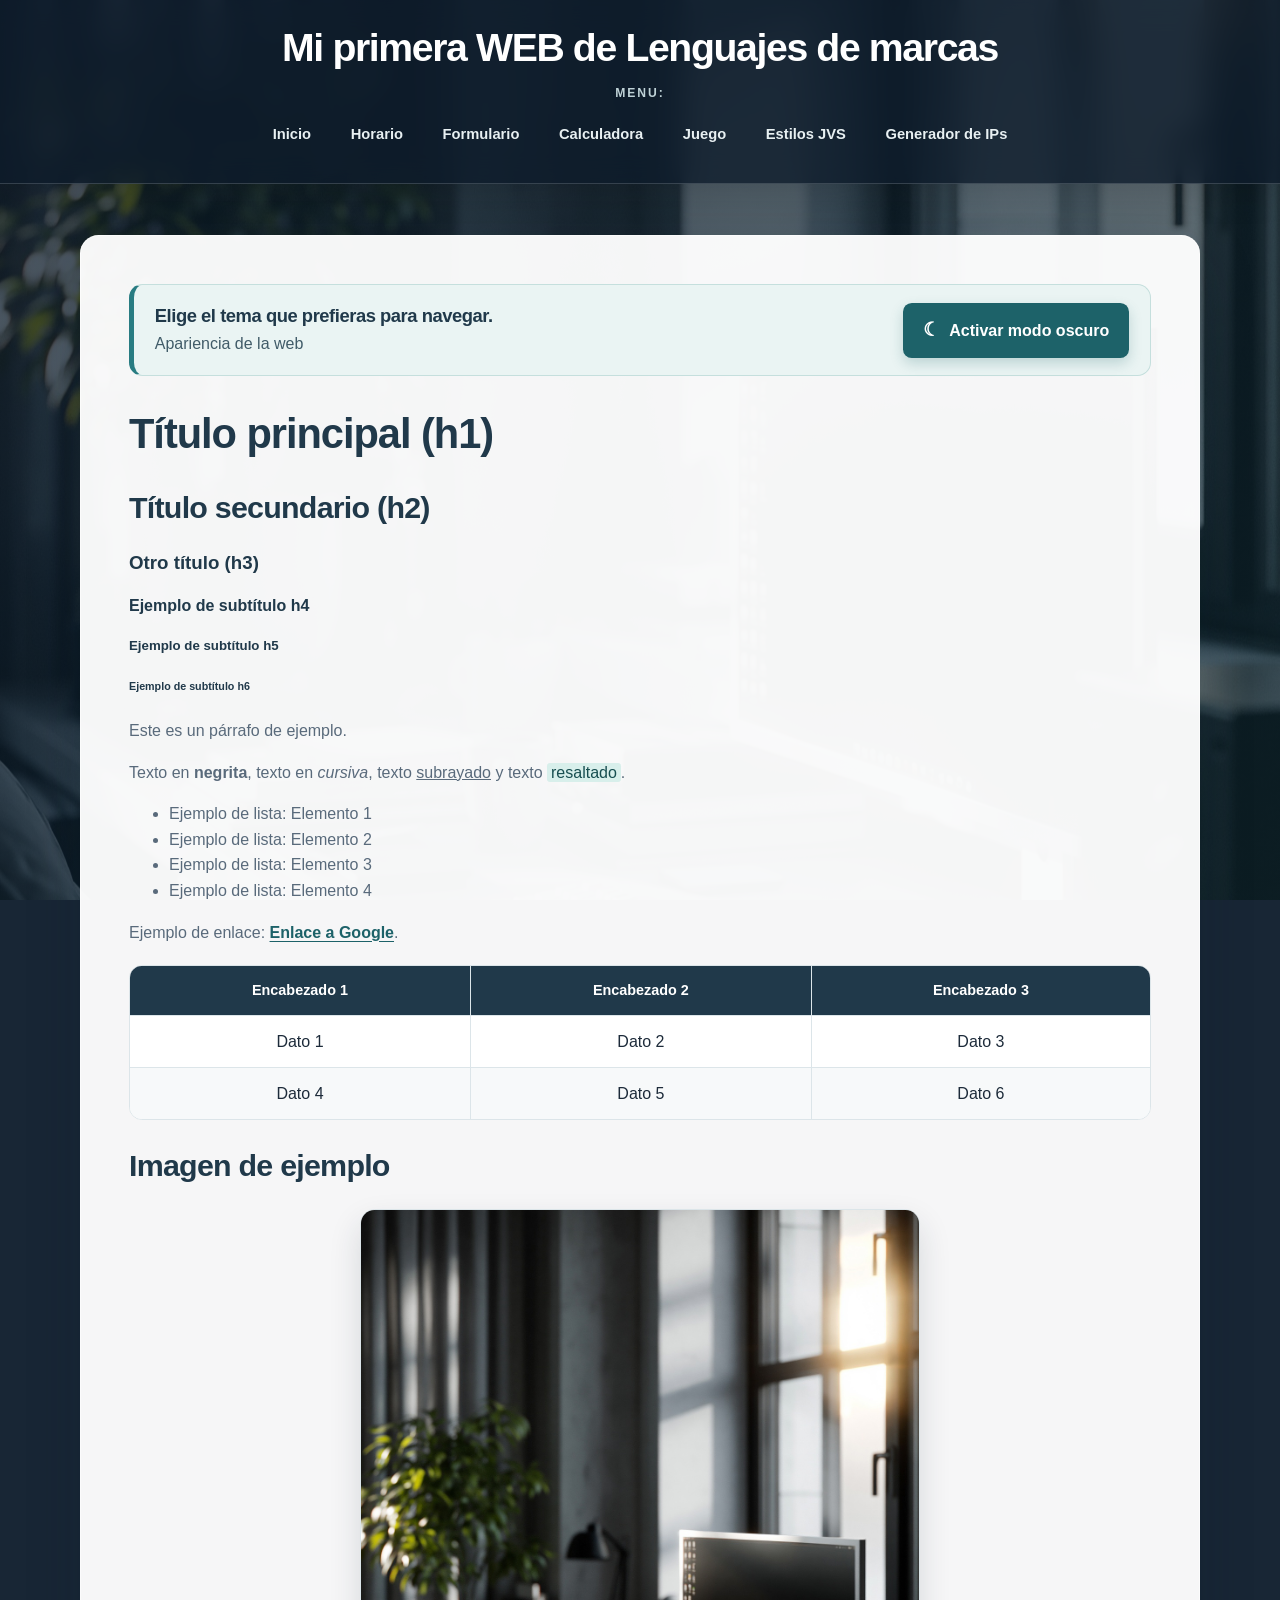
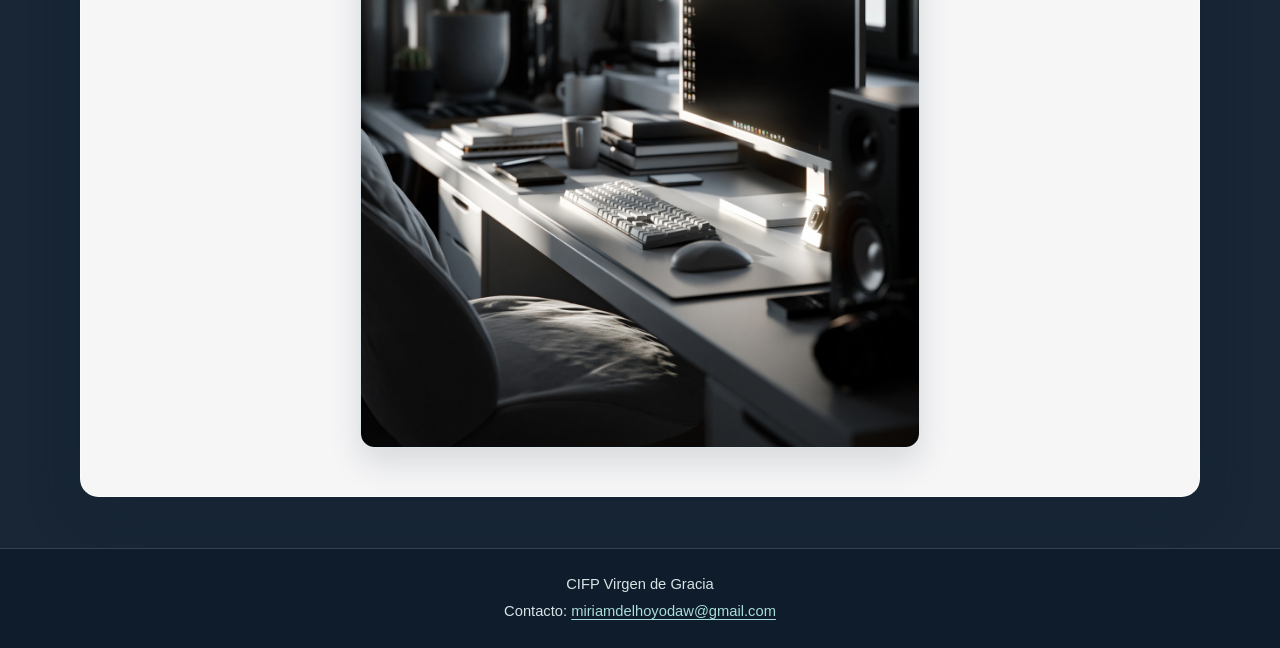
<file: index.html>
<!doctype html>
<html lang="es">
  <!-- Información del documento HTML -->
  <head>
    <meta charset="UTF-8" />
    <title>Inicio</title>

    <!-- en esta linea se enlaza el archivo de estilo (CSS)-->
    <link rel="stylesheet" href="css/estilo.css" />
    <link id="tema-oscuro" rel="stylesheet" href="css/oscuro.css" disabled />
    <script src="js/cambiarmodo.js" defer></script>
  </head>

  <!--------BODY--(CUERPO)----------------------------------------------------->
  <body>
    <!-- HEADER (ENCABEZADO)-->
    <header>
      <h1>Mi primera WEB de Lenguajes de marcas</h1>
      <h2>Menu:</h2>
      <nav>
        <a href="index.html">Inicio</a>
        <a href="horario.html">Horario</a>
        <a href="formulario.html">Formulario</a>
        <a href="calculadora.html">Calculadora</a>
        <a href="PiedraPapelTijera.html">Juego</a>
        <a href="EstilosJVS.html">Estilos JVS</a>
        <a href="generadorip.html">Generador de IPs</a>
      </nav>
    </header>

    <!-- MAIN (CONTENIDO)-->
    <main>
      <section class="selector-tema" aria-label="Apariencia de la web">
        <div>
          <h2>Elige el tema que prefieras para navegar.</h2>
          <p>Apariencia de la web</p>
        </div>
        <button type="button" class="theme-toggle-home" data-cambiar-modo aria-pressed="false" onclick="cambiarModo()">Activar modo oscuro</button>
      </section>
      <!-- Títulos -->
      <h1>Título principal (h1)</h1>
      <h2>Título secundario (h2)</h2>
      <h3>Otro título (h3)</h3>
      <h4>Ejemplo de subtítulo h4</h4>
      <h5>Ejemplo de subtítulo h5</h5>
      <h6>Ejemplo de subtítulo h6</h6>
      

      <!-- Texto -->
      <p>Este es un párrafo de ejemplo.</p>

      <p>
        Texto en <strong>negrita</strong>, texto en <em>cursiva</em>, texto
        <u>subrayado</u> y texto <mark>resaltado</mark>.
      </p>

      <ul>
        <li>Ejemplo de lista: Elemento 1</li>
        <li>Ejemplo de lista: Elemento 2</li>
        <li>Ejemplo de lista: Elemento 3</li>
        <li>Ejemplo de lista: Elemento 4</li>
      </ul>
      <p>
        Ejemplo de enlace:
        <a href="https://www.google.com">Enlace a Google</a>.
      </p>

      <table>
        <thead>
          <tr>
            <th>Encabezado 1</th>
            <th>Encabezado 2</th>
            <th>Encabezado 3</th>
          </tr>
        </thead>
        <tbody>
          <tr>
            <td>Dato 1</td>
            <td>Dato 2</td>
            <td>Dato 3</td>
          </tr>
          <tr>
            <td>Dato 4</td>
            <td>Dato 5</td>
            <td>Dato 6</td>
          </tr>
        </tbody>
      </table>

      <h2>Imagen de ejemplo</h2>
      <img class="imagen-setup" src="IMG/setup.jpg" alt="Setup de escritorio" />
    </main>

    <!-- FOOTER (PIE DE PÁGINA)-->
    <footer>
      <p>CIFP Virgen de Gracia</p>
      <p>
        Contacto:
        <a href="mailto:miriamdelhoyodaw@gmail.com"
          >miriamdelhoyodaw@gmail.com</a
        >
      </p>
    </footer>
    <!--------------------------------------------------------------->
  </body>
</html>
</file>
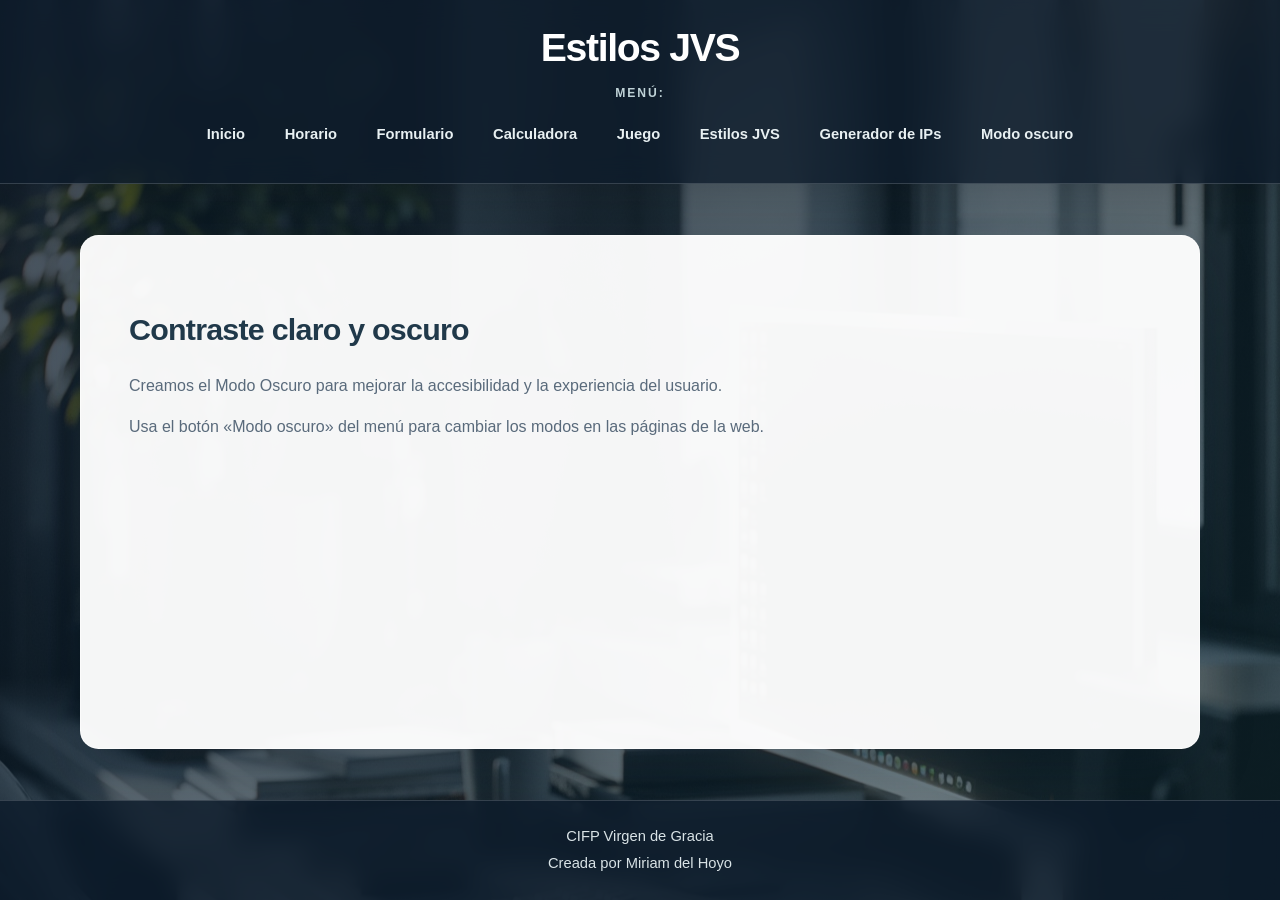
<file: EstilosJVS.html>
<!doctype html>
<html lang="es">
  <head>
    <meta charset="UTF-8" />
    <meta name="viewport" content="width=device-width, initial-scale=1.0" />
    <title>Estilos JVS</title>
    <link rel="stylesheet" href="css/estilo.css" />
    <link id="tema-oscuro" rel="stylesheet" href="css/oscuro.css" disabled />
    <script src="js/cambiarmodo.js" defer></script>
  </head>
  <body>
    <header>
      <h1>Estilos JVS</h1>
      <h2>Menú:</h2>
      <nav>
        <a href="index.html">Inicio</a>
        <a href="horario.html">Horario</a>
        <a href="formulario.html">Formulario</a>
        <a href="calculadora.html">Calculadora</a>
        <a href="PiedraPapelTijera.html">Juego</a>
        <a href="EstilosJVS.html" aria-current="page">Estilos JVS</a>
        <a href="generadorip.html">Generador de IPs</a>
        <button type="button" class="theme-toggle" data-cambiar-modo aria-pressed="false" onclick="cambiarModo()">Modo oscuro</button>
      </nav>
    </header>
    <main>
      <h2>Contraste claro y oscuro</h2>
      <p>
        Creamos el Modo Oscuro para mejorar la accesibilidad y la experiencia del usuario.
      </p>
      <p>
        Usa el botón «Modo oscuro» del menú para cambiar los modos en las páginas de la web.
      </p>
    </main>
    <footer>
      <p>CIFP Virgen de Gracia</p>
      <p>Creada por Miriam del Hoyo</p>
    </footer>
  </body>
</html>
</file>
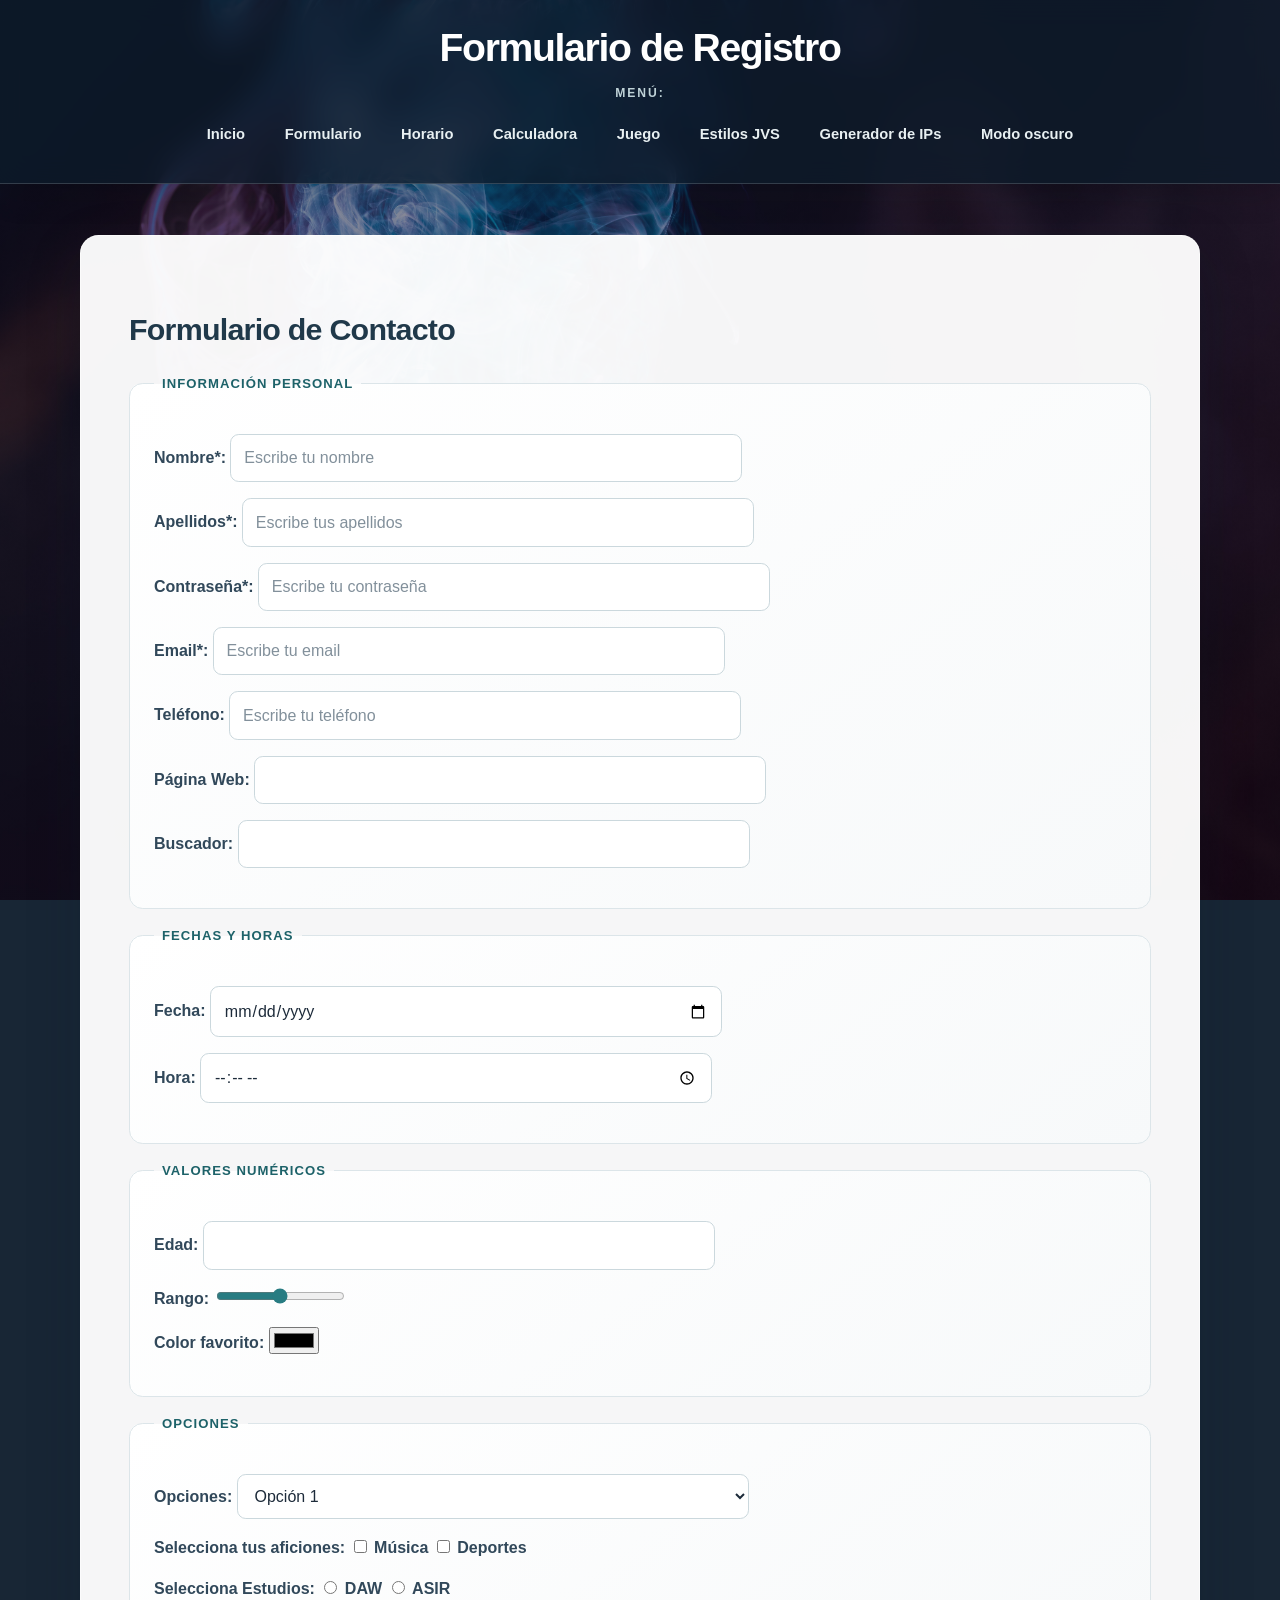
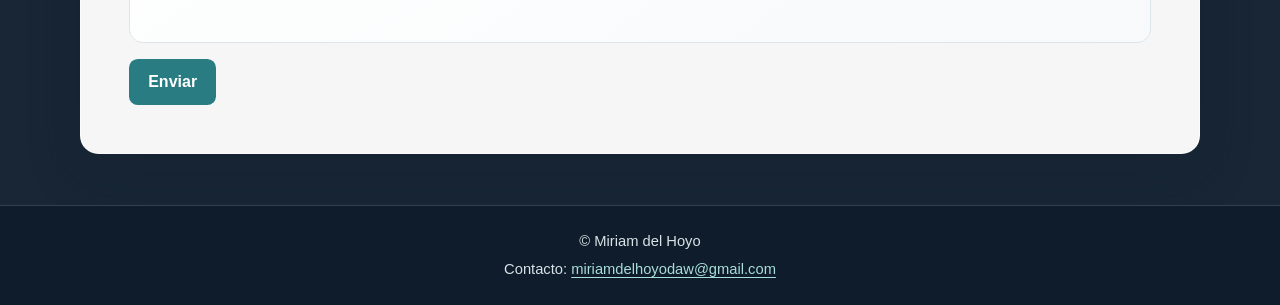
<file: formulario.html>
<!DOCTYPE html>
<html lang="es">
<head>
    <meta charset="UTF-8">
    <meta name="viewport" content="width=device-width, initial-scale=1.0">
    <title>Formulario</title>
    <link rel="stylesheet" href="css/estilo.css">
    <link id="tema-oscuro" rel="stylesheet" href="css/oscuro.css" disabled>
    <script src="js/cambiarmodo.js" defer></script>
</head>
<body class="pagina-formulario">
<!-- HEADER (CABECERA)-->
    <div id="header">
        <header>
        <h1>Formulario de Registro</h1>
        <h2>Menú:</h2>
        <nav>
            <a href="index.html">Inicio</a>
            <a href="formulario.html">Formulario</a>
            <a href="horario.html">Horario</a>
            <a href="calculadora.html">Calculadora</a>
            <a href="PiedraPapelTijera.html">Juego</a>
            <a href="EstilosJVS.html">Estilos JVS</a>
            <a href="generadorip.html">Generador de IPs</a>
            <button type="button" class="theme-toggle" data-cambiar-modo aria-pressed="false" onclick="cambiarModo()">Modo oscuro</button>
        </nav>
    </header>
    </div> 
    <!--CONTENIDO PRINCIPAL-->
    <main>
        <h2>Formulario de Contacto</h2>
        <form method="post">
        <fieldset>
            <!--INFORMACIÓN PERSONAL-->
            <legend>Información Personal</legend>
           <p>
                <label for="nombre">Nombre*:</label>
             <input type="text" id="nombre" name="nombre" placeholder="Escribe tu nombre" required>
            </p>
            <p>
                <label for="apellidos">Apellidos*:</label>
              <input type="text" id="apellidos" name="apellidos" placeholder="Escribe tus apellidos" required>
            </p>
            <!--CONTRASEÑA-->
            <p>
                <label for="contraseña">Contraseña*:</label>
                <input type="password" id="contraseña" name="contraseña" placeholder="Escribe tu contraseña" required>
            </p>
            <!--EMAIL-->
            <p>
                <label for="email">Email*:</label>
                <input type="email" id="email" name="email" placeholder="Escribe tu email" required>
            </p>
            <!--TELÉFONO-->
            <p>
                <label for="telefono">Teléfono:</label>
                <input type="tel" id="telefono" name="telefono" placeholder="Escribe tu teléfono">     
            </p>
            <!--URL-->
            <p>
                <label for="web">Página Web:</label>
                <input type="url" id="web" name="web">
            </p> 
            <!--BUSCADOR-->
            <p>
                <label for="buscador">Buscador:</label>
                <input type="search" id="buscador" name="buscador">    
            </p>
        </fieldset>
<fieldset> <!--FECHAS Y HORAS-->
    <legend> FECHAS Y HORAS</legend>
<!--FECHA-->
    <p>
        <label for="fecha">Fecha:</label>
        <input type="date" id="fecha" name="fecha">
    </P>
<!--HORA-->
    <p>
        <label for="hora">Hora:</label>
        <input type="time" id="hora" name="hora">
    </P>
</fieldset>
<!--VALORES NUMÉRICOS-->
<fieldset>
    <legend>VALORES NUMÉRICOS</legend>
    <!--EDAD-->
    <p>
        <label for="edad">Edad:</label>
        <input type="number" id="edad" name="edad" min="0" max="120">
    </P>   
    <!--RANGO-->
    <p>
        <label for="rango">Rango:</label>
        <input type="range" id="rango" name="rango" min="0" max="100">
    </P>
    <!--COLOR FAVORITO-->
    <p>
        <label for="color">Color favorito:</label>
        <input type="color" id="color" name="color">
    </P>
</fieldset>

<!--OPCIONES-->
<fieldset>
<legend>OPCIONES</legend>
    <!--LISTA DESPLEGABLE-->
    <p>
        <label for="opciones">Opciones:</label>
        <select id="opciones" name="opciones">
            <option value="opcion1">Opción 1</option>
            <option value="opcion2">Opción 2</option>
            <option value="opcion3">Opción 3</option>
        </select>
    </P>
    <!--CHECKBOX-->
    <p>
        <label>Selecciona tus aficiones:</label>
        <input type="checkbox" id="checkbox1" name="checkbox1" value="opcion1">
        <label for="checkbox1">Música</label>
        <input type="checkbox" id="checkbox2" name="checkbox2" value="opcion2">
        <label for="checkbox2">Deportes</label>
    </P>
    <!--RADIO BUTTONS-->
    <p>
        <label>Selecciona Estudios:</label>
        <input type="radio" id="radio1" name="radios" value="opcion1">
        <label for="radio1">DAW</label>
        <input type="radio" id="radio2" name="radios" value="opcion2">
        <label for="radio2">ASIR</label>
    </P>
</fieldset>

        <button type="submit">Enviar</button>
        </form>
    </main> 

    <!-- FOOTER (PIE DE PÁGINA)-->
     <footer>
        <p>&copy; Miriam del Hoyo</p>
        <p>
            Contacto:
            <a href="mailto:miriamdelhoyodaw@gmail.com">miriamdelhoyodaw@gmail.com</a>
        </p>
     </footer>
    </body>
</html>
</file>
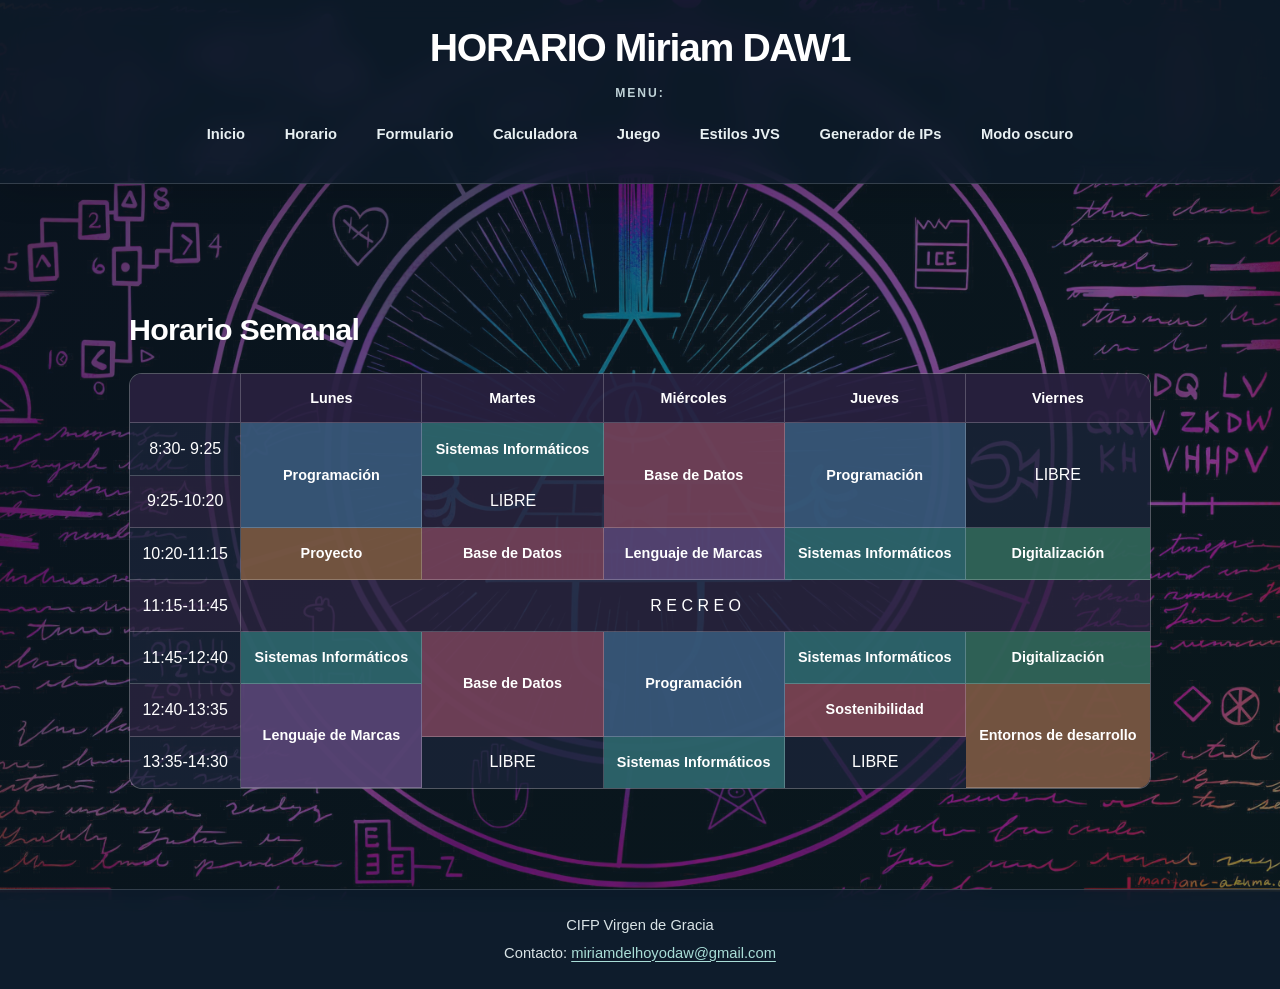
<file: horario.html>
<!doctype html>
<html lang="es">
  <!-- Información del documento HTML -->
  <head>
    <meta charset="UTF-8" />
    <title>Horario</title>

    <!-- en esta linea se enlaza el archivo de estilo (CSS)-->
    <link rel="stylesheet" href="css/estilo.css" />
    <link id="tema-oscuro" rel="stylesheet" href="css/oscuro.css" disabled />
    <script src="js/cambiarmodo.js" defer></script>
  </head>

  <!--------BODY--(CUERPO)----------------------------------------------------->
  <body class="pagina-horario">
    <!-- HEADER (ENCABEZADO)-->
    <header>
      <h1>HORARIO Miriam DAW1</h1>
      <h2>Menu:</h2>
      <nav>
        <a href="index.html">Inicio</a>
        <a href="horario.html">Horario</a>
        <a href="formulario.html">Formulario</a>
        <a href="calculadora.html">Calculadora</a>
        <a href="PiedraPapelTijera.html">Juego</a>
        <a href="EstilosJVS.html">Estilos JVS</a>
        <a href="generadorip.html">Generador de IPs</a>
        <button type="button" class="theme-toggle" data-cambiar-modo aria-pressed="false" onclick="cambiarModo()">Modo oscuro</button>
      </nav>
    </header>

    <!-- MAIN (CONTENIDO)-->
    <main>
      <h2>Horario Semanal</h2>
      <table>
        <thead>
          <!-- 1ª fila (Días de la semana) -->
          <tr>
            <td></td>

            <td>Lunes</td>
            <td>Martes</td>
            <td>Miércoles</td>
            <td>Jueves</td>
            <td>Viernes</td>
          </tr>
        </thead>

        <tbody>
          <!-- 2º Fila (1ª hora) -->
          <tr>
            <td>8:30- 9:25</td>

            <td class="PRG" rowspan="2">Programación</td>
            <td class="SINF">Sistemas Informáticos</td>
            <td class="BD"rowspan="2">Base de Datos</td>
            <td class="PRG" rowspan="2">Programación</td>
            <td rowspan="2">LIBRE</td>
          </tr>

          <!-- 3º Fila (2ª hora) -->
          <tr>
            <td>9:25-10:20</td>

            <!-- ya está cubierto por el rowspan de arriba -->
            <td>LIBRE</td>
            <!-- Miércoles ya está cubierto por el rowspan de arriba -->
            <!-- Jueves ya está cubierto por el rowspan de arriba -->
            <!-- Viernes ya está cubierto por el rowspan de arriba -->
          </tr>

          <!-- 4º Fila (3ª hora) -->
          <tr>
            <td>10:20-11:15</td>

            <td class="PROYT">Proyecto</td>
            <td class="BD">Base de Datos</td>
            <td class="LM">Lenguaje de Marcas</td>
            <td class="SINF">Sistemas Informáticos</td>
            <td class="DIGI">Digitalización</td>
          </tr>

          <!-- 5º Fila (Recreo) -->
          <tr>
            <td>11:15-11:45</td>

            <td colspan="5">R E C R E O</td>
            <!-- el resto de las celdas las completa el colspan anterior -->
          </tr>

          <!-- 6º Fila (4ª hora) -->
          <tr>
            <td>11:45-12:40</td>

            <td class="SINF">Sistemas Informáticos</td>
            <td class="BD" rowspan="2">Base de Datos</td>
            <td class="PRG" rowspan="2">Programación</td>
            <td class="SINF">Sistemas Informáticos</td>
            <td class="DIGI">Digitalización</td>
          </tr>

          <!-- 7º Fila (5ª hora) -->
          <tr>
            <td>12:40-13:35</td>

            <td class="LM" rowspan="2">Lenguaje de Marcas</td>
            <!-- ya está cubierto por el rowspan de arriba -->
            <!-- ya está cubierto por el rowspan de arriba -->
            <td class="SOST">Sostenibilidad</td>
            <td class="ENT" rowspan="2">Entornos de desarrollo</td>
          </tr>

          <!-- 8º Fila (6ª hora) -->
          <tr>
            <td>13:35-14:30</td>

            <!-- ya está cubierto por el rowspan de arriba -->
            <td>LIBRE</td>
            <td class="SINF">Sistemas Informáticos</td>
            <td>LIBRE</td>
            <!-- ya está cubierto por el rowspan de arriba -->
          </tr>
        </tbody>
      </table>
    </main>

    <!-- FOOTER (PIE DE PÁGINA)-->
    <footer>
      <p>CIFP Virgen de Gracia</p>
      <p>
        Contacto:
        <a href="mailto:miriamdelhoyodaw@gmail.com"
          >miriamdelhoyodaw@gmail.com</a
        >
      </p>
    </footer>
    <!--------------------------------------------------------------->
  </body>
</html>
</file>
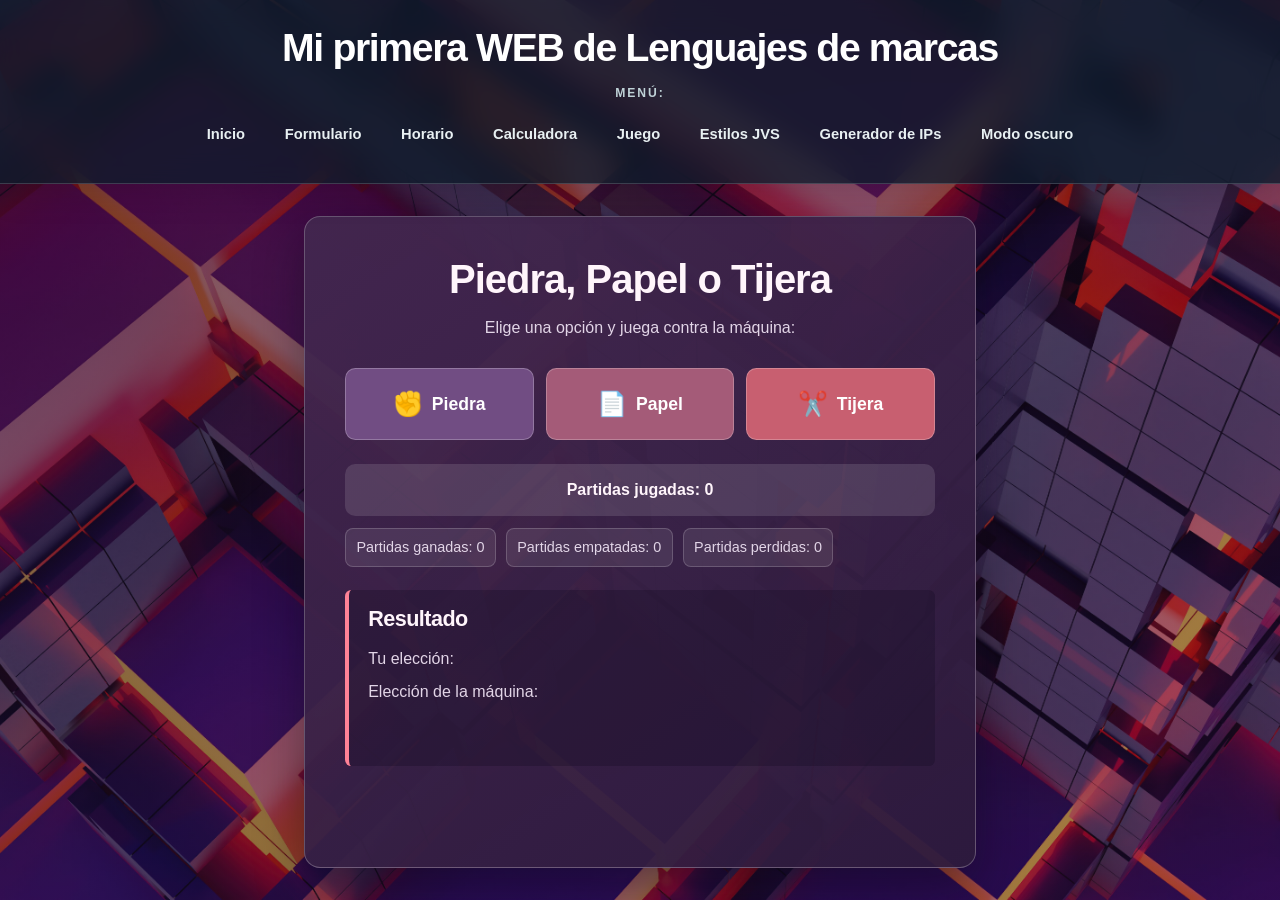
<file: PiedraPapelTijera.html>
<!DOCTYPE html>
<html lang="es">
    <head>
        <meta charset="UTF-8">
        <meta name="viewport" content="width=device-width, initial-scale=1.0">
        <title>Piedra, Papel o Tijera</title>
        <link rel="stylesheet" href="css/piedra-papel-tijera.css">
        <link id="tema-oscuro" rel="stylesheet" href="css/oscuro.css" disabled>
        <script src="js/cambiarmodo.js" defer></script>
        <script src="js/juego.js"></script>
    </head>
    <body>
        <!-- HEADER (CABECERA)-->
    <div id="header">
        <header>
        <h1>Mi primera WEB de Lenguajes de marcas</h1>
        <h2>Menú:</h2>
        <nav>
            <a href="index.html">Inicio</a>
            <a href="formulario.html">Formulario</a>
            <a href="horario.html">Horario</a>
            <a href="calculadora.html">Calculadora</a>
            <a href="PiedraPapelTijera.html">Juego</a>
            <a href="EstilosJVS.html">Estilos JVS</a>
            <a href="generadorip.html">Generador de IPs</a>
            <button type="button" class="theme-toggle" data-cambiar-modo aria-pressed="false" onclick="cambiarModo()">Modo oscuro</button>
        </nav>
    </header>
    </div> 
    <main>
        <h1>Piedra, Papel o Tijera</h1>
        <p class="instrucciones">Elige una opción y juega contra la máquina:</p>

        <div class="opciones">
            <button type="button" onclick="juego('piedra')"><span class="opcion-icono" aria-hidden="true">✊</span> Piedra</button>
            <button type="button" onclick="juego('papel')"><span class="opcion-icono" aria-hidden="true">📄</span> Papel</button>
            <button type="button" onclick="juego('tijera')"><span class="opcion-icono" aria-hidden="true">✂️</span> Tijera</button>
        </div>

        <p id="marcador">Partidas jugadas: 0</p>
        <p id="ganadas" >Partidas ganadas: 0</p>
        <p id="empates">Partidas empatadas: 0</p>
        <p id="perdidas">Partidas perdidas: 0</p>
        
        <section id="resultado">
            <h2>Resultado</h2>
            <p id="jugada-jugador">Tu elección: </p>
            <p id="jugada-maquina">Elección de la máquina: </p>
            <p id="mensaje"></p>
        </section>
    </main>
    </body>
</html>
</file>
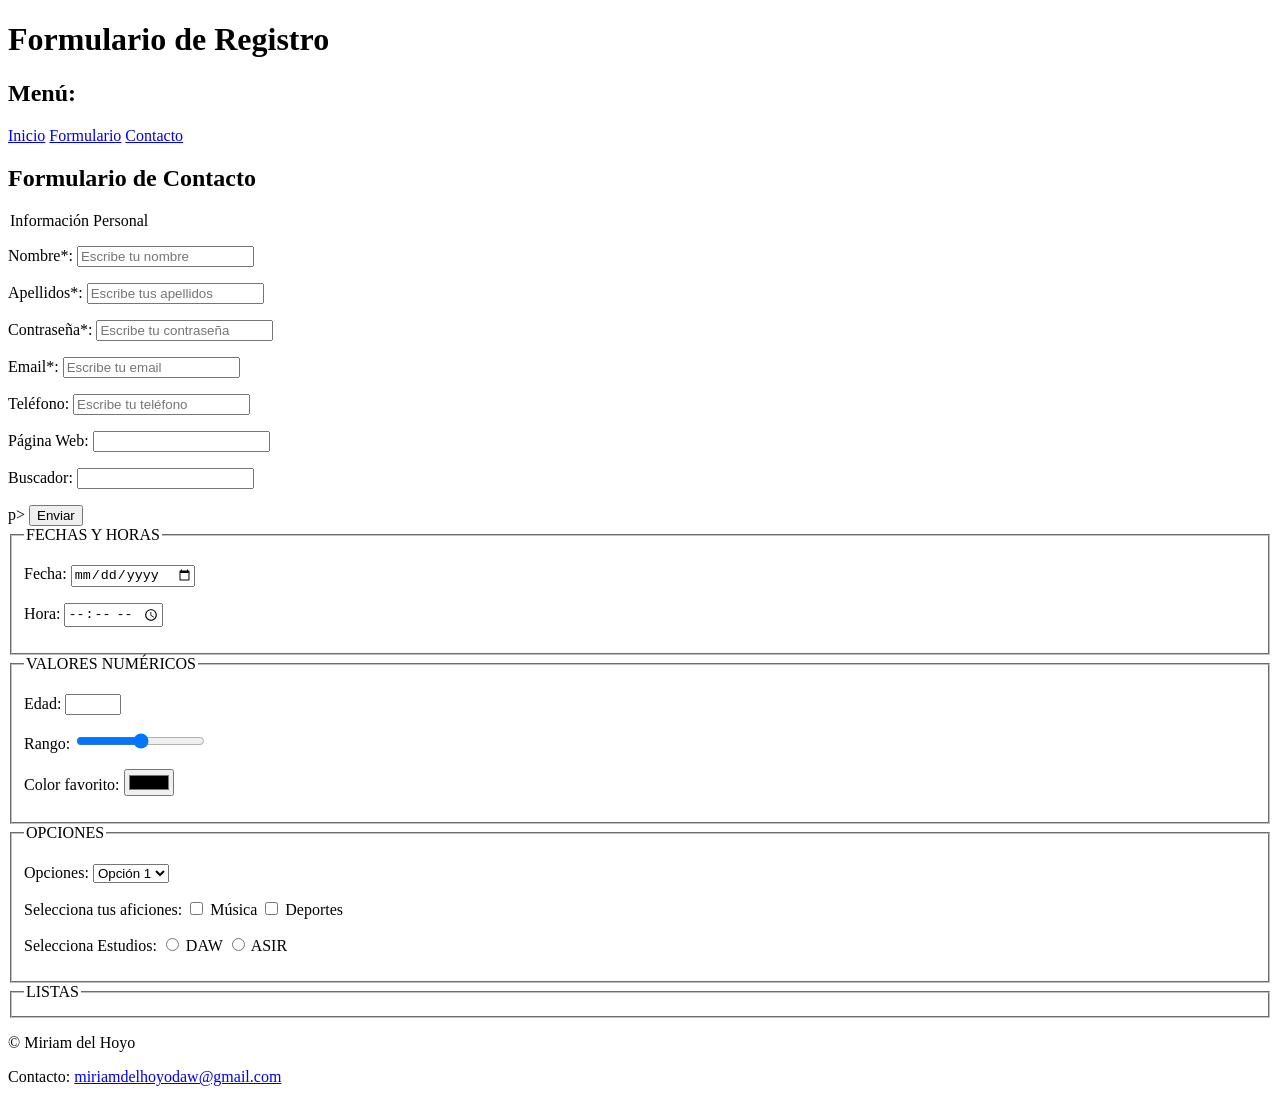
<file: HTML/formulario.html>
<!DOCTYPE html>
<html lang="es">
<head>
    <meta charset="UTF-8">
    <meta name="viewport" content="width=device-width, initial-scale=1.0">
    <title>Formulario</title>
    <link rel="stylesheet" href="C:\Users\DAW-11\Documents\LMSGI\MI-PRIMERA-WEB\CSS\estilo.css">
</head>
<body>
<!-- HEADER (CABECERA)-->
    <div id="header">
        <header>
        <h1>Formulario de Registro</h1>
        <h2>Menú:</h2>
        <nav>
            <a href="index.html">Inicio</a>
            <a href="formulario.html">Formulario</a>
            <a href="contacto.html">Contacto</a>
        </nav>
    </header>
    </div> 
    <!--CONTENIDO PRINCIPAL-->
    <main>
        <h2>Formulario de Contacto</h2>
        <form 
        <fieldset>
            <!--INFORMACIÓN PERSONAL-->
            <legend>Información Personal</legend>
           <p>
                <label for="nombre">Nombre*:</label>
             <input type="text" id="nombre" name="nombre" placeholder="Escribe tu nombre" required>
            </p>
            <p>
                <label for="apellidos">Apellidos*:</label>
              <input type="text" id="apellidos" name="apellidos" placeholder="Escribe tus apellidos" required>
            </p>
            <!--CONTRASEÑA-->
            <p>
                <label for="contraseña">Contraseña*:</label>
                <input type="password" id="contraseña" name="contraseña" placeholder="Escribe tu contraseña" required>
            </p>
            <!--EMAIL-->
            <p>
                <label for="email">Email*:</label>
                <input type="email" id="email" name="email" placeholder="Escribe tu email" required>
            </p>
            <!--TELÉFONO-->
            <p>
                <label for="telefono">Teléfono:</label>
                <input type="tel" id="telefono" name="telefono" placeholder="Escribe tu teléfono">     
            </p>
            <!--URL-->
            <p>
                <label for="web">Página Web:</label>
                <input type="url" id="web" name="web">
            </p> 
            <!--BUSCADOR-->
            <p>
                <label for="buscador">Buscador:</label>
                <input type="search" id="buscador" name="buscador">    
            </p>
            </fieldset>p>
                <button type="submit">Enviar</button>
        </fieldset>
<fieldset> <!--FECHAS Y HORAS-->
    <legend> FECHAS Y HORAS</legend>
<!--FECHA-->
    <p>
        <label for="fecha">Fecha:</label>
        <input type="date" id="fecha" name="fecha">
    </P>
<!--HORA-->
    <p>
        <label for="hora">Hora:</label>
        <input type="time" id="hora" name="hora">
    </P>
</fieldset>
<!--VALORES NUMÉRICOS-->
<fieldset>
    <legend>VALORES NUMÉRICOS</legend>
    <!--EDAD-->
    <p>
        <label for="edad">Edad:</label>
        <input type="number" id="edad" name="edad" min="0" max="120">
    </P>   
    <!--RANGO-->
    <p>
        <label for="rango">Rango:</label>
        <input type="range" id="rango" name="rango" min="0" max="100">
    </P>
    <!--COLOR FAVORITO-->
    <p>
        <label for="color">Color favorito:</label>
        <input type="color" id="color" name="color">
    </P>
</fieldset>

<!--OPCIONES-->
<fieldset>
<legend>OPCIONES</legend>
    <!--LISTA DESPLEGABLE-->
    <p>
        <label for="opciones">Opciones:</label>
        <select id="opciones" name="opciones">
            <option value="opcion1">Opción 1</option>
            <option value="opcion2">Opción 2</option>
            <option value="opcion3">Opción 3</option>
        </select>
    </P>
    <!--CHECKBOX-->
    <p>
        <label>Selecciona tus aficiones:</label>
        <input type="checkbox" id="checkbox1" name="checkbox1" value="opcion1">
        <label for="checkbox1">Música</label>
        <input type="checkbox" id="checkbox2" name="checkbox2" value="opcion2">
        <label for="checkbox2">Deportes</label>
    </P>
    <!--RADIO BUTTONS-->
    <p>
        <label>Selecciona Estudios:</label>
        <input type="radio" id="radio1" name="radios" value="opcion1">
        <label for="radio1">DAW</label>
        <input type="radio" id="radio2" name="radios" value="opcion2">
        <label for="radio2">ASIR</label>
    </P>
</fieldset>

<!--LISTAS-->
<fieldset>
    <legend>LISTAS</legend>
    
</form>   
    </main> 

    <!-- FOOTER (PIE DE PÁGINA)-->
     <footer>
        <p>&copy; Miriam del Hoyo</p> 
            Contacto:
            <a href="mailto:miriamdelhoyodaw@gmail.com">miriamdelhoyodaw@gmail.com</a>
        </p>
</file>
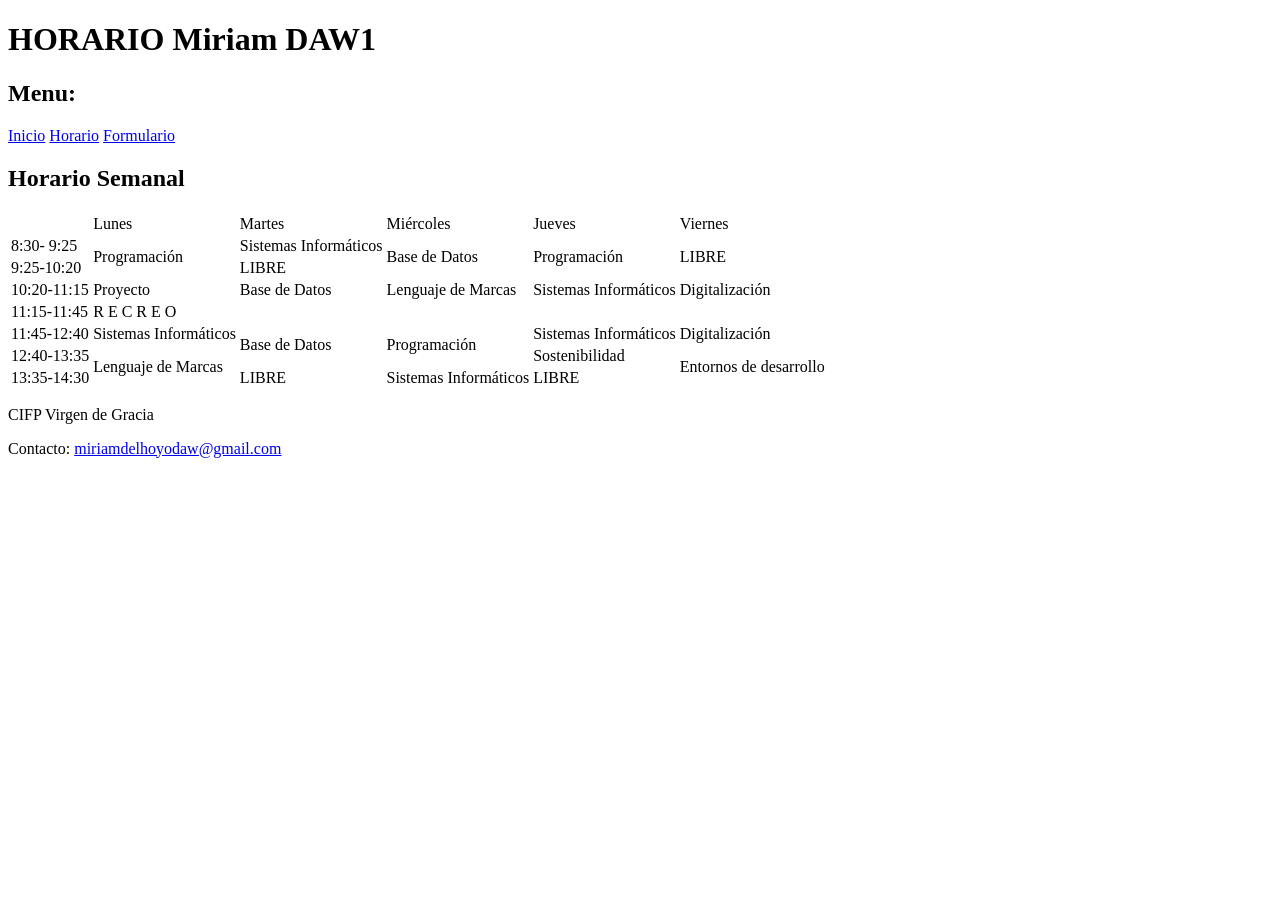
<file: HTML/horario.html>
<!doctype html>
<html lang="es">
  <!-- Información del documento HTML -->
  <head>
    <meta charset="UTF-8" />
    <title>Horario</title>

    <!-- en esta linea se enlaza el archivo de estilo (CSS)-->
    <link rel="stylesheet" href="C:\Users\DAW-11\Documents\LMSGI\MI-PRIMERA-WEB\CSS\estilo.css" />
  </head>

  <!--------BODY--(CUERPO)----------------------------------------------------->
  <body>
    <!-- HEADER (ENCABEZADO)-->
    <header>
      <h1>HORARIO Miriam DAW1</h1>
      <h2>Menu:</h2>
      <nav>
        <a href="index.html">Inicio</a>
        <a href="horario.html">Horario</a>
        <a href="formulario.html">Formulario</a>
      </nav>
    </header>

    <!-- MAIN (CONTENIDO)-->
    <main>
      <h2>Horario Semanal</h2>
      <table>
        <thead>
          <!-- 1ª fila (Días de la semana) -->
          <tr>
            <td></td>

            <td>Lunes</td>
            <td>Martes</td>
            <td>Miércoles</td>
            <td>Jueves</td>
            <td>Viernes</td>
          </tr>
        </thead>

        <tbody>
          <!-- 2º Fila (1ª hora) -->
          <tr>
            <td>8:30- 9:25</td>

            <td class="PRG" rowspan="2">Programación</td>
            <td class="SINF">Sistemas Informáticos</td>
            <td class="BD"rowspan="2">Base de Datos</td>
            <td class="PRG" rowspan="2">Programación</td>
            <td rowspan="2">LIBRE</td>
          </tr>

          <!-- 3º Fila (2ª hora) -->
          <tr>
            <td>9:25-10:20</td>

            <!-- ya está cubierto por el rowspan de arriba -->
            <td>LIBRE</td>
            <!-- Miércoles ya está cubierto por el rowspan de arriba -->
            <!-- Jueves ya está cubierto por el rowspan de arriba -->
            <!-- Viernes ya está cubierto por el rowspan de arriba -->
          </tr>

          <!-- 4º Fila (3ª hora) -->
          <tr>
            <td>10:20-11:15</td>

            <td class="PROYT">Proyecto</td>
            <td class="BD">Base de Datos</td>
            <td class="LM">Lenguaje de Marcas</td>
            <td class="SINF">Sistemas Informáticos</td>
            <td class="DIGI">Digitalización</td>
          </tr>

          <!-- 5º Fila (Recreo) -->
          <tr>
            <td>11:15-11:45</td>

            <td colspan="5">R E C R E O</td>
            <!-- el resto de las celdas las completa el colspan anterior -->
          </tr>

          <!-- 6º Fila (4ª hora) -->
          <tr>
            <td>11:45-12:40</td>

            <td class="SINF">Sistemas Informáticos</td>
            <td class="BD" rowspan="2">Base de Datos</td>
            <td class="PRG" rowspan="2">Programación</td>
            <td class="SINF">Sistemas Informáticos</td>
            <td class="DIGI">Digitalización</td>
          </tr>

          <!-- 7º Fila (5ª hora) -->
          <tr>
            <td>12:40-13:35</td>

            <td class="LM" rowspan="2">Lenguaje de Marcas</td>
            <!-- ya está cubierto por el rowspan de arriba -->
            <!-- ya está cubierto por el rowspan de arriba -->
            <td class="SOST">Sostenibilidad</td>
            <td class="ENT" rowspan="2">Entornos de desarrollo</td>
          </tr>

          <!-- 8º Fila (6ª hora) -->
          <tr>
            <td>13:35-14:30</td>

            <!-- ya está cubierto por el rowspan de arriba -->
            <td>LIBRE</td>
            <td class="SINF">Sistemas Informáticos</td>
            <td>LIBRE</td>
            <!-- ya está cubierto por el rowspan de arriba -->
          </tr>
        </tbody>
      </table>
    </main>

    <!-- FOOTER (PIE DE PÁGINA)-->
    <footer>
      <p>CIFP Virgen de Gracia</p>
      <p>
        Contacto:
        <a href="mailto:miriamdelhoyodaw@gmail.com"
          >miriamdelhoyodaw@gmail.com</a
        >
      </p>
    </footer>
    <!--------------------------------------------------------------->
  </body>
</html>
</file>
<file: css/estilo.css>
:root {
    color-scheme: light;
    --tinta: #1d2b3a;
    --tinta-suave: #596a7b;
    --papel: #ffffff;
    --acento: #287c82;
    --acento-oscuro: #1d6269;
    --linea: #dce5e9;
    --sombra: 0 1.25rem 3.5rem rgb(11 25 42 / 18%);
}

* {
    box-sizing: border-box;
}

html {
    scroll-behavior: smooth;
}

body {
    display: flex;
    min-height: 100vh;
    flex-direction: column;
    margin: 0;
    color: var(--tinta);
    background-color: #182635;
    background-image:
        linear-gradient(135deg, rgb(13 27 43 / 78%), rgb(20 49 59 / 58%)),
        url("../IMG/setup.jpg");
    background-position: center, center 42%;
    background-size: cover;
    background-attachment: fixed;
    font-family: "Segoe UI", "Helvetica Neue", Arial, sans-serif;
    font-size: 1rem;
    line-height: 1.6;
}

body.pagina-formulario {
    background-image:
        linear-gradient(135deg, rgb(13 20 48 / 52%), rgb(37 19 53 / 38%)),
        url("../IMG/formulario.jpg");
    background-position: center, center;
    background-size: cover;
}

body.pagina-horario {
    background-image:
        linear-gradient(135deg, rgb(13 27 43 / 70%), rgb(20 49 59 / 48%)),
        url("../IMG/horario.jpg");
    background-position: center, center;
    background-size: cover;
}

body.pagina-horario main {
    border-color: transparent;
    background: transparent;
    box-shadow: none;
}

body.pagina-horario main h1,
body.pagina-horario main h2 {
    color: #fff;
}

header,
footer {
    color: #f7fafb;
    text-align: center;
}

header {
    padding: 1.5rem clamp(1rem, 4vw, 3rem) 1.75rem;
    border-bottom: 1px solid rgb(255 255 255 / 16%);
    background: rgb(13 27 43 / 78%);
    box-shadow: 0 0.6rem 2rem rgb(0 0 0 / 12%);
    backdrop-filter: blur(14px);
}

header h1 {
    margin: 0;
    color: #fff;
    font-size: clamp(1.65rem, 4vw, 2.45rem);
    font-weight: 650;
    letter-spacing: -0.035em;
    line-height: 1.2;
}

header h2 {
    margin: 0.8rem 0 0.65rem;
    color: #bfd2d7;
    font-size: 0.76rem;
    font-weight: 700;
    letter-spacing: 0.16em;
    text-transform: uppercase;
}

nav {
    display: flex;
    flex-wrap: wrap;
    justify-content: center;
    gap: 0.45rem;
}

nav a,
nav button {
    display: inline-flex;
    align-items: center;
    min-height: 2.55rem;
    padding: 0.5rem 0.95rem;
    border: 1px solid transparent;
    border-radius: 999px;
    background: transparent;
    color: #e8f0f2;
    font-size: 0.92rem;
    font-weight: 600;
    text-decoration: none;
    cursor: pointer;
    transition: background-color 160ms ease, border-color 160ms ease, color 160ms ease;
}

nav a:hover,
nav button:hover {
    border-color: rgb(255 255 255 / 24%);
    background: rgb(255 255 255 / 12%);
    color: #fff;
}

nav a:focus-visible,
a:focus-visible,
button:focus-visible,
input:focus-visible,
select:focus-visible {
    outline: 3px solid #65c5bd;
    outline-offset: 3px;
}

main {
    width: min(1120px, calc(100% - 2rem));
    flex: 1;
    margin: clamp(1.5rem, 4vw, 3.5rem) auto;
    padding: clamp(1.25rem, 4vw, 3rem);
    overflow-x: auto;
    border: 1px solid rgb(255 255 255 / 65%);
    border-radius: 1.15rem;
    background: rgb(255 255 255 / 96%);
    box-shadow: var(--sombra);
}

.selector-tema {
    display: flex;
    flex-wrap: wrap;
    align-items: center;
    justify-content: space-between;
    gap: 1rem;
    margin-bottom: 2rem;
    padding: 1.1rem 1.3rem;
    border: 1px solid #c5dfdd;
    border-left: 5px solid var(--acento);
    border-radius: 0.85rem;
    background: #eaf4f3;
}

.selector-tema h2 {
    margin: 0;
    color: #20394a;
    font-size: 1.15rem;
}

.selector-tema p {
    margin: 0.25rem 0 0;
    color: #405b68;
}

main .selector-tema button.theme-toggle-home {
    min-height: 3.25rem;
    padding: 0.75rem 1.25rem;
    background: var(--acento-oscuro);
    box-shadow: 0 0.35rem 0.8rem rgb(29 98 105 / 22%);
    font-size: 1rem;
}

main .selector-tema button.theme-toggle-home::before {
    margin-right: 0.55rem;
    content: "☾";
    font-size: 1.2rem;
}

main .selector-tema button.theme-toggle-home[aria-pressed="true"]::before {
    content: "☀";
}

main .selector-tema button.theme-toggle-home:hover {
    background: #124e55;
}

@media (max-width: 520px) {
    .selector-tema button.theme-toggle-home {
        width: 100%;
    }
}

main h1,
main h2,
main h3,
main h4,
main h5,
main h6 {
    color: #20394a;
    line-height: 1.25;
}

main h1,
main h2 {
    letter-spacing: -0.025em;
}

main h1 {
    font-size: clamp(1.8rem, 4vw, 2.6rem);
}

main h2 {
    font-size: clamp(1.4rem, 3vw, 1.9rem);
}

main p,
main li {
    color: var(--tinta-suave);
}

main a {
    color: var(--acento-oscuro);
    font-weight: 600;
    text-underline-offset: 0.2em;
}

main a:hover {
    color: #124e55;
}

mark {
    padding: 0.05em 0.25em;
    border-radius: 0.2em;
    background: #d8efeb;
    color: #174e50;
}

table {
    width: 100%;
    margin-top: 1.25rem;
    overflow: hidden;
    border: 1px solid var(--linea);
    border-collapse: separate;
    border-spacing: 0;
    border-radius: 0.8rem;
    background: var(--papel);
}

th,
td {
    padding: 0.8rem 0.7rem;
    border-right: 1px solid var(--linea);
    border-bottom: 1px solid var(--linea);
    text-align: center;
}

th:last-child,
td:last-child {
    border-right: 0;
}

tbody tr:last-child td {
    border-bottom: 0;
}

thead {
    background: #20394a;
    color: #fff;
    font-size: 0.9rem;
}

thead th,
thead td {
    color: #fff;
    font-weight: 650;
}

tbody tr:nth-child(even) {
    background: #f7f9fa;
}

tbody tr:hover {
    background: #edf5f4;
}

.fdh {
    background: #e9f1f3;
    color: var(--tinta);
    font-size: 0.95rem;
}

fieldset {
    margin: 0 0 1rem;
    padding: clamp(1rem, 3vw, 1.5rem);
    border: 1px solid var(--linea);
    border-radius: 0.85rem;
    background: linear-gradient(145deg, #fff, #f7f9fa);
    color: var(--tinta);
}

legend {
    padding: 0 0.5rem;
    color: var(--acento-oscuro);
    font-size: 0.82rem;
    font-weight: 750;
    letter-spacing: 0.08em;
    text-transform: uppercase;
}

label {
    color: #31485a;
    font-weight: 600;
}

input:not([type="checkbox"]):not([type="radio"]):not([type="range"]):not([type="color"]),
select {
    width: min(100%, 32rem);
    min-height: 2.8rem;
    padding: 0.65rem 0.8rem;
    border: 1px solid #cbd8dd;
    border-radius: 0.55rem;
    background: #fff;
    color: var(--tinta);
    font: inherit;
}

input[type="checkbox"],
input[type="radio"],
input[type="range"],
input[type="color"] {
    accent-color: var(--acento);
}

input::placeholder {
    color: #82909b;
}

button,
input[type="submit"] {
    min-height: 2.8rem;
    padding: 0.65rem 1.2rem;
    border: 0;
    border-radius: 0.55rem;
    background: var(--acento);
    color: #fff;
    font: inherit;
    font-weight: 700;
    cursor: pointer;
    transition: background-color 160ms ease, transform 160ms ease;
}

button:hover,
input[type="submit"]:hover {
    transform: translateY(-1px);
    background: var(--acento-oscuro);
}

.imagen-setup {
    display: block;
    width: min(100%, 560px);
    height: auto;
    margin: 1.5rem auto 0;
    border: 1px solid var(--linea);
    border-radius: 0.9rem;
    box-shadow: 0 0.9rem 2rem rgb(29 43 58 / 14%);
}

.PRG,
.SINF,
.BD,
.LM,
.DIGI,
.PROYT,
.ENT,
.SOST {
    color: #20394a;
    font-size: 0.9rem;
    font-weight: 600;
}

.PRG {
    background: #dcecf4;
}

.SINF {
    background: #e9e9d8;
}

.BD {
    background: #f2e3e1;
}

.LM {
    background: #e9e1f1;
}

.DIGI {
    background: #deeee5;
}

.PROYT,
.ENT {
    background: #f1e8dc;
}

.SOST {
    background: #f4e3e3;
}

body.pagina-horario table {
    border-color: rgb(255 255 255 / 28%);
    background: rgb(25 28 51 / 38%);
}

body.pagina-horario th,
body.pagina-horario td {
    border-color: rgb(255 255 255 / 22%);
}

body.pagina-horario thead {
    background: rgb(42 32 64 / 88%);
}

body.pagina-horario tbody tr {
    background: rgb(28 39 61 / 62%);
}

body.pagina-horario tbody tr:nth-child(even) {
    background: rgb(48 38 68 / 66%);
}

body.pagina-horario tbody tr:hover {
    filter: brightness(1.18);
}

body.pagina-horario tbody td {
    color: #fff;
}

body.pagina-horario td.PRG {
    background: rgb(57 91 125 / 88%);
    color: #fff;
}

body.pagina-horario td.SINF {
    background: rgb(46 105 111 / 88%);
    color: #fff;
}

body.pagina-horario td.BD {
    background: rgb(119 67 91 / 88%);
    color: #fff;
}

body.pagina-horario td.LM {
    background: rgb(89 70 119 / 88%);
    color: #fff;
}

body.pagina-horario td.DIGI {
    background: rgb(49 105 91 / 88%);
    color: #fff;
}

body.pagina-horario td.PROYT,
body.pagina-horario td.ENT {
    background: rgb(126 91 65 / 88%);
    color: #fff;
}

body.pagina-horario td.SOST {
    background: rgb(127 69 83 / 88%);
    color: #fff;
}

footer {
    padding: 1.25rem 1rem;
    border-top: 1px solid rgb(255 255 255 / 16%);
    background: rgb(13 27 43 / 82%);
    backdrop-filter: blur(12px);
}

footer p {
    margin: 0.25rem 0;
    color: #d9e3e6;
    font-size: 0.92rem;
}

footer a {
    color: #a9ddd7;
    text-underline-offset: 0.2em;
}

@media (max-width: 640px) {
    body {
        background-attachment: scroll;
    }

    nav {
        gap: 0.2rem;
    }

    nav a {
        padding-inline: 0.7rem;
        font-size: 0.88rem;
    }

    main {
        width: calc(100% - 1rem);
        margin-block: 1rem;
        padding: 1.1rem;
        border-radius: 0.85rem;
    }

    th,
    td {
        padding: 0.65rem 0.5rem;
    }
}

@media (prefers-reduced-motion: reduce) {
    *,
    *::before,
    *::after {
        scroll-behavior: auto !important;
        transition-duration: 0.01ms !important;
    }
}
</file>
<file: css/oscuro.css>
:root {
    color-scheme: dark;
    --tinta: #edf4f6;
    --tinta-suave: #d3e0e4;
    --papel: #172a38;
    --acento: #3ca6a0;
    --acento-oscuro: #66c8bf;
    --linea: #3b505b;
}

body {
    background-color: #101b28;
    color: var(--tinta);
}

header {
    border-color: rgb(255 255 255 / 18%);
    background: rgb(7 17 29 / 92%);
}

header h2 {
    color: #b7d2d3;
}

footer {
    border-color: rgb(255 255 255 / 18%);
    background: rgb(7 17 29 / 78%);
}

nav a,
nav button {
    color: #e8f0f2;
}

nav a:hover,
nav button:hover {
    border-color: rgb(102 200 191 / 55%);
    background: rgb(60 166 160 / 22%);
    color: #fff;
}

main {
    border-color: rgb(150 184 194 / 30%);
    background: rgb(16 32 45 / 96%);
    color: var(--tinta);
    box-shadow: 0 1.25rem 3.5rem rgb(0 0 0 / 35%);
}

.selector-tema {
    border-color: #3b6970;
    border-left-color: #66c8bf;
    background: #1d3341;
}

.selector-tema h2 {
    color: #f2f8f9;
}

.selector-tema p {
    color: #d3e0e4;
}

main h1,
main h2,
main h3,
main h4,
main h5,
main h6 {
    color: #f2f8f9;
}

main p,
main li {
    color: var(--tinta-suave);
}

main a,
main a:hover {
    color: #76d6cd;
}

table {
    border-color: var(--linea);
    background: var(--papel);
}

th,
td {
    border-color: var(--linea);
    color: var(--tinta);
}

thead {
    background: #20394a;
}

tbody tr:nth-child(even) {
    background: #1d3341;
}

tbody tr:hover {
    background: #29444f;
}

fieldset {
    border-color: var(--linea);
    background: linear-gradient(145deg, #1d3341, #172a38);
    color: var(--tinta);
}

legend,
label {
    color: #b9e6df;
}

input:not([type="checkbox"]):not([type="radio"]):not([type="range"]):not([type="color"]),
select {
    border-color: #526a76;
    background: #10212e;
    color: #f4f8f9;
}

input::placeholder {
    color: #a9bac2;
}

mark {
    background: #355b58;
    color: #f0fffc;
}

button,
input[type="submit"] {
    background: #287c82;
    color: #fff;
}

button:hover,
input[type="submit"]:hover {
    background: #359892;
}

nav button.theme-toggle {
    border-color: rgb(255 255 255 / 20%);
    background: transparent;
}

nav button.theme-toggle:hover {
    background: rgb(60 166 160 / 22%);
}

body.pagina-horario main {
    background: transparent;
    box-shadow: none;
}

body.pagina-horario main h1,
body.pagina-horario main h2 {
    color: #fff;
}

body .contenedor {
    border-color: rgb(150 184 194 / 30%);
    background: rgb(16 32 45 / 96%);
    color: var(--tinta);
    box-shadow: 0 1.25rem 3.5rem rgb(0 0 0 / 35%);
}

body .contenedor h1,
body .contenedor h2 {
    color: #f2f8f9;
}

body .contenedor > p,
body .contenedor section > p,
body .contenedor label {
    color: var(--tinta-suave);
}

body .contenedor input {
    border-color: #526a76;
    background: #10212e;
    color: #f4f8f9;
}

body .contenedor #resultado {
    border-color: #3b6970;
    background: #1d3341;
    color: #edf4f6;
}
</file>
<file: css/piedra-papel-tijera.css>
@import url("estilo.css");

body {
    background-image:
        linear-gradient(135deg, rgb(24 13 40 / 58%), rgb(36 14 44 / 40%)),
        url("../IMG/juego.jpg");
    background-position: center, center;
    background-size: cover;
}

* {
    box-sizing: border-box;
}

:root {
    color-scheme: light;
    --tinta: #fff6fb;
    --tinta-suave: #e2d5e7;
    --acento: #ff8296;
    --panel: rgb(45 27 61 / 94%);
    --linea: rgb(255 255 255 / 18%);
}

main {
    width: min(100% - 2rem, 42rem);
    margin: 2rem auto;
    padding: clamp(1.25rem, 5vw, 2.5rem);
    border: 1px solid rgb(255 255 255 / 24%);
    border-radius: 1rem;
    background: linear-gradient(145deg, rgb(67 39 79 / 96%), var(--panel));
    box-shadow: 0 1.25rem 3rem rgb(12 7 24 / 42%);
}

main h1 {
    margin: 0;
    color: #fff5fb;
    font-family: inherit;
    font-size: 2.5rem;
    line-height: 1.1;
    text-align: center;
}

.instrucciones {
    margin: 0.85rem 0 1.75rem;
    color: var(--tinta-suave);
    text-align: center;
}

.opciones {
    display: grid;
    grid-template-columns: repeat(3, minmax(0, 1fr));
    gap: 0.75rem;
}

.opciones button {
    display: flex;
    align-items: center;
    justify-content: center;
    gap: 0.55rem;
    min-height: 4.5rem;
    padding: 0.75rem;
    border: 1px solid rgb(255 255 255 / 24%);
    border-radius: 0.65rem;
    background: #714d83;
    color: #fff;
    font: inherit;
    font-size: 1.1rem;
    font-weight: 700;
    cursor: pointer;
    transition: transform 140ms ease, background-color 140ms ease;
}

.opcion-icono {
    font-size: 1.5rem;
    line-height: 1;
}

.opciones button:nth-child(2) {
    background: #a45b78;
}

.opciones button:nth-child(3) {
    background: #c85f70;
}

.opciones button:hover {
    transform: translateY(-2px);
    filter: brightness(1.12);
}

.opciones button:focus-visible {
    outline: 3px solid #ffb3c0;
    outline-offset: 3px;
}

#marcador {
    margin: 1.5rem 0 0.75rem;
    padding: 0.8rem 1rem;
    border-radius: 0.65rem;
    background: rgb(255 255 255 / 12%);
    color: #fff5fb;
    font-weight: 700;
    text-align: center;
}

#ganadas,
#empates,
#perdidas {
    display: inline-block;
    margin: 0 0.35rem 0.7rem 0;
    padding: 0.45rem 0.65rem;
    border: 1px solid var(--linea);
    border-radius: 0.5rem;
    background: rgb(255 255 255 / 9%);
    color: var(--tinta-suave);
    font-size: 0.9rem;
}

#resultado {
    margin-top: 0.75rem;
    padding: 1rem 1.2rem;
    border-left: 4px solid var(--acento);
    border-radius: 0.4rem;
    background: rgb(15 10 29 / 28%);
    color: var(--tinta-suave);
}

#resultado h2 {
    margin: 0 0 0.8rem;
    color: #fff5fb;
    font-family: inherit;
    font-size: 1.35rem;
}

#resultado p {
    margin: 0.45rem 0;
}

#mensaje {
    min-height: 1.5rem;
    margin-top: 0.9rem !important;
    color: #ff9dad;
    font-size: 1.15rem;
    font-weight: 700;
}

@media (max-width: 420px) {
    main {
        width: min(100% - 1.25rem, 42rem);
        margin-block: 1rem;
    }

    h1 {
        font-size: 1.9rem;
    }

    .opciones {
        gap: 0.45rem;
    }

    .opciones button {
        min-height: 3.75rem;
        padding: 0.5rem 0.25rem;
        font-size: 0.95rem;
    }
}

@media (prefers-reduced-motion: reduce) {
    *,
    *::before,
    *::after {
        scroll-behavior: auto !important;
        transition-duration: 0.01ms !important;
    }
}
</file>
